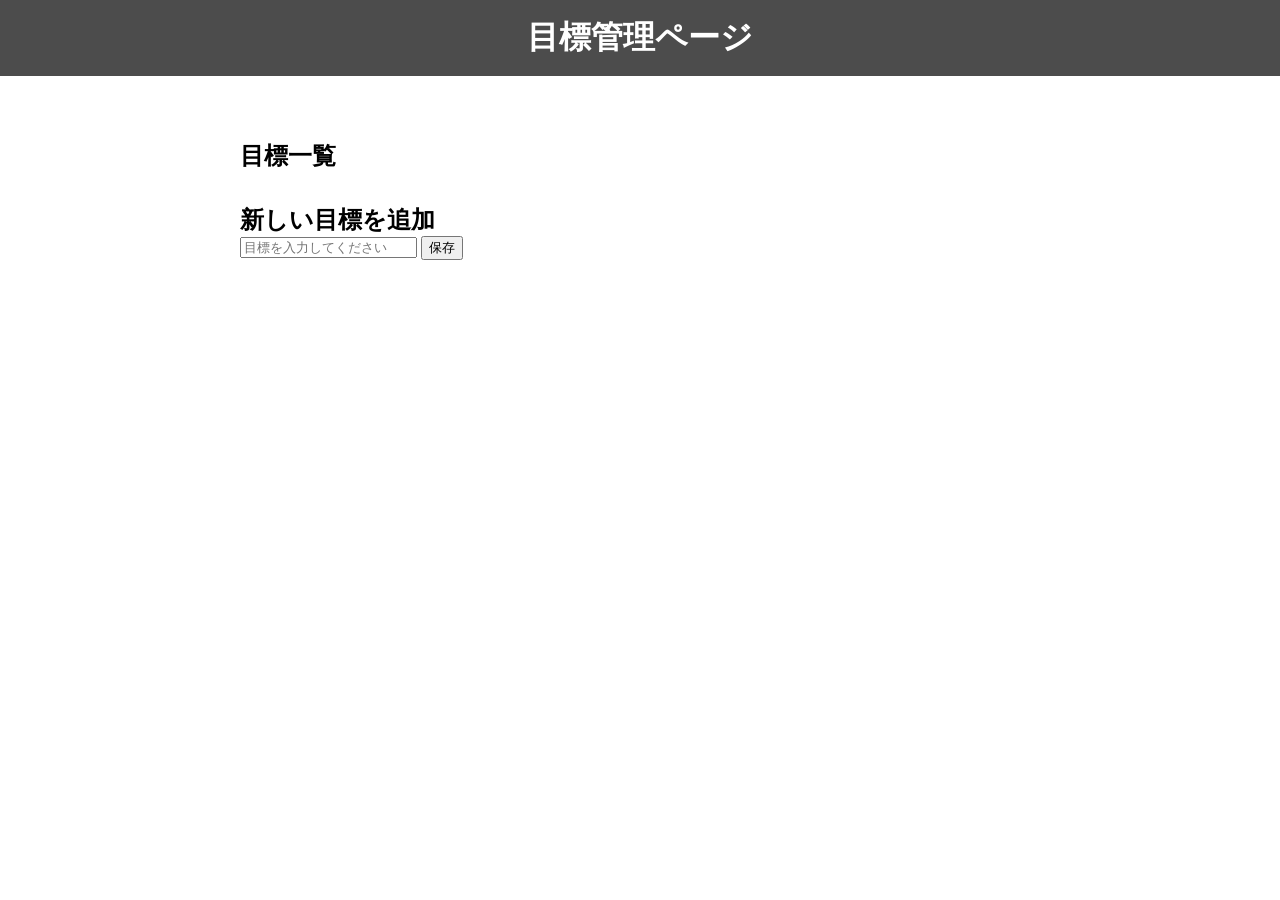
<file: management/index.html>
<!DOCTYPE html>
<html lang="ja">
<head>
    <meta charset="UTF-8">
    <meta name="viewport" content="width=device-width, initial-scale=1.0">
    <title>目標管理ページ</title>
    <link rel="stylesheet" href="styles/style.css">
</head>
<body>
    <header>
        <h1>目標管理ページ</h1>
    </header>
    <main>
        <section>
            <h2>目標一覧</h2>
            <ul id="goal-list">
                <!-- ここに目標のリストを表示します -->
            </ul>
        </section>
        <section>
            <h2>新しい目標を追加</h2>
            <form id="goal-form">
                <input type="text" id="goal-input" placeholder="目標を入力してください" required>
                <button type="submit">保存</button>
            </form>
        </section>
    </main>
    <script>
        document.getElementById('goal-form').addEventListener('submit', function(event) {
            event.preventDefault();
            const goalInput = document.getElementById('goal-input');
            const goalText = goalInput.value.trim();
            if (goalText !== '') {
                addGoal(goalText);
                goalInput.value = '';
            }
        });

        function addGoal(text) {
            const goalList = document.getElementById('goal-list');
            const listItem = document.createElement('li');
            const goalText = document.createElement('span');
            goalText.textContent = text;
            listItem.appendChild(goalText);

            const editButton = document.createElement('button');
            editButton.textContent = '編集';
            editButton.addEventListener('click', function() {
                const newText = prompt('目標を編集してください', goalText.textContent);
                if (newText !== null && newText.trim() !== '') {
                    goalText.textContent = newText.trim();
                }
            });
            listItem.appendChild(editButton);

            const deleteButton = document.createElement('button');
            deleteButton.textContent = '削除';
            deleteButton.addEventListener('click', function() {
                if (confirm('本当に削除しますか？')) {
                    goalList.removeChild(listItem);
                }
            });
            listItem.appendChild(deleteButton);

            goalList.appendChild(listItem);
        }
    </script>
</body>
</html>
</file>
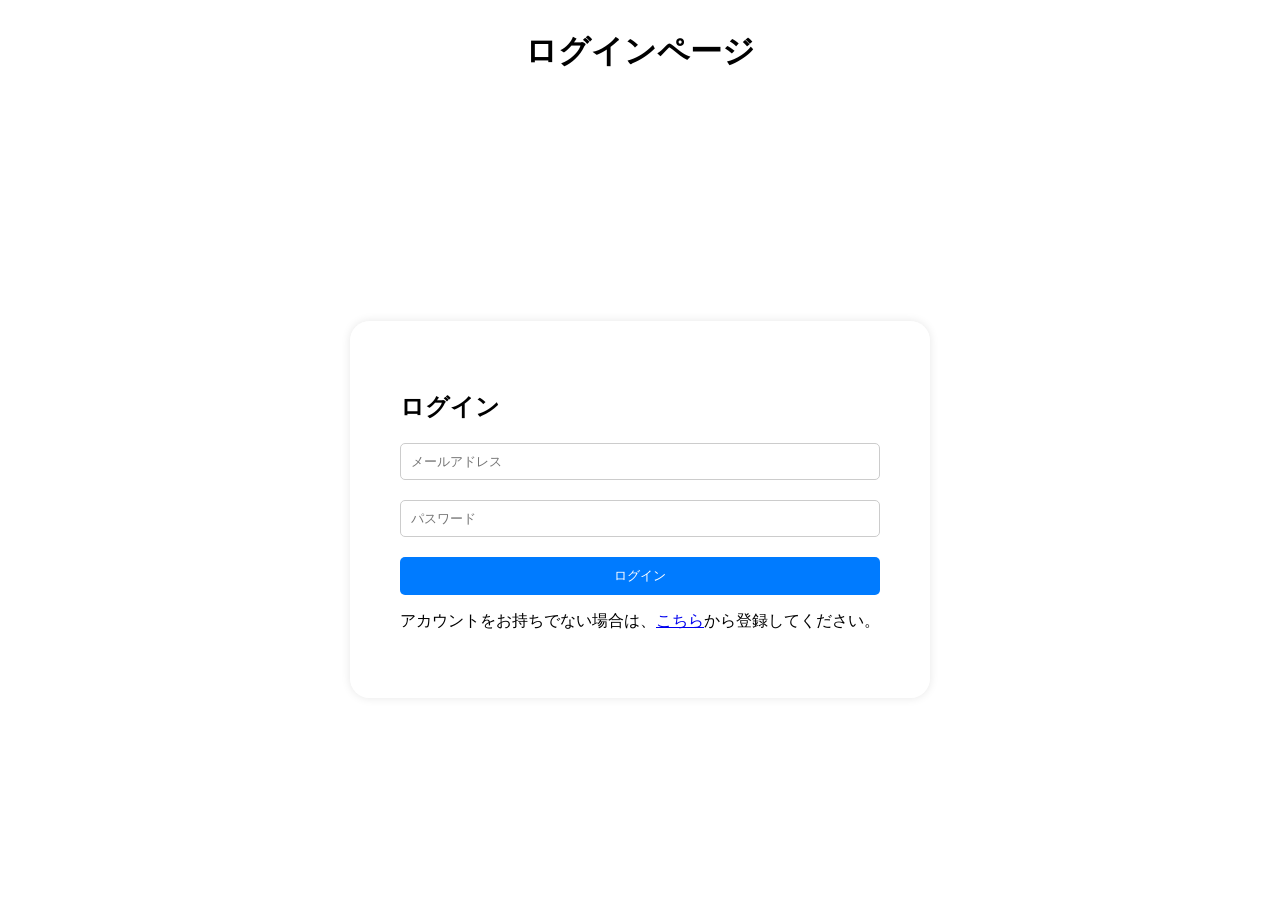
<file: front/login/index.html>
<!DOCTYPE html>
<html lang="ja">
<head>
    <meta charset="UTF-8">
    <meta name="viewport" content="width=device-width, initial-scale=1.0">
    <title>ログインページ</title>
    <script src="https://code.jquery.com/jquery-3.6.0.min.js"></script>
    <link rel="stylesheet" href="styles/style.css">
</head>

<body>
    <header>
        <h1>ログインページ</h1>
    </header>
    <main>
        <section>
            <h2>ログイン</h2>
            <form id="login-form">
                <input type="email" id="email" placeholder="メールアドレス" required>
                <input type="password" id="password" placeholder="パスワード" required>
                <button type="submit">ログイン</button>
            </form>
            <p>アカウントをお持ちでない場合は、<a href="/register">こちら</a>から登録してください。</p>
        </section>
    </main>
    <script>
        $(document).ready(function() {
            $('#login-form').on('submit', function(event) {
                event.preventDefault(); // Prevent the form from submitting the traditional way
                var email = $('#email').val();
                var password = $('#password').val();

                $.ajax({
                    url: 'http://localhost:8000/login',
                    type: 'POST',
                    contentType: 'application/json',
                    data: JSON.stringify({ email: email, password: password }),
                    xhrFields: {
                        withCredentials: true
                    },
                    success: function(response) {
                        console.log('Login successful:', response);
                        alert('ログインに成功しました');
                        window.location.href = '/management';
                    },
                    error: function(xhr, status, error) {
                        console.error('Login failed:', error);
                        alert('ログインに失敗しました');
                    }
                });
            });
        });
    </script>
</body>
</html>
</file>
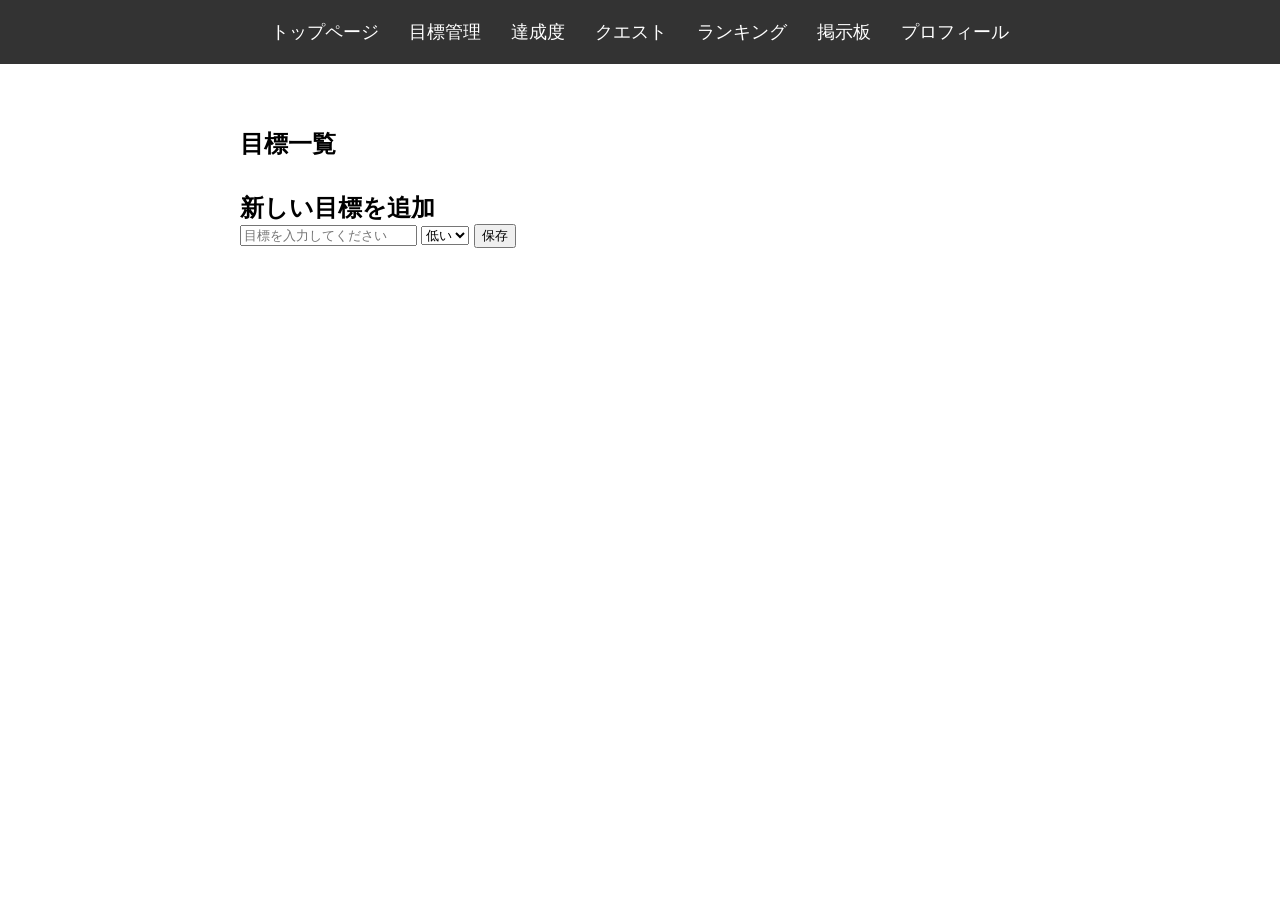
<file: front/management/index.html>
<!DOCTYPE html>
<html lang="ja">
<head>
    <meta charset="UTF-8">
    <meta name="viewport" content="width=device-width, initial-scale=1.0">
    <title>目標管理ページ</title>
    <link rel="stylesheet" href="styles/style.css">
    <script src="https://code.jquery.com/jquery-3.6.0.min.js"></script>
    <style>
        .done {
            text-decoration: line-through;
        }
    </style>
</head>
<body>
    <header style="background-color: #333; color: #fff; padding: 20px 0; text-align: center;">
        <nav style="margin: 0;">
            <ul style="list-style: none; padding: 0; margin: 0; display: flex; justify-content: center;">
                <li style="margin: 0 15px;"><a href="../index.html" style="color: #fff; text-decoration: none; font-size: 18px;">トップページ</a></li>
                <li style="margin: 0 15px;"><a href="../management/index.html" style="color: #fff; text-decoration: none; font-size: 18px;">目標管理</a></li>
                <li style="margin: 0 15px;"><a href="../archive/achievement.html" style="color: #fff; text-decoration: none; font-size: 18px;">達成度</a></li>
                <li style="margin: 0 15px;"><a href="../quest/index.html" style="color: #fff; text-decoration: none; font-size: 18px;">クエスト</a></li>
                <li style="margin: 0 15px;"><a href="../ranking/index.html" style="color: #fff; text-decoration: none; font-size: 18px;">ランキング</a></li>
                <li style="margin: 0 15px;"><a href="../board/index.html" style="color: #fff; text-decoration: none; font-size: 18px;">掲示板</a></li>
                <li style="margin: 0 15px;"><a href="../user/userprofile.html" style="color: #fff; text-decoration: none; font-size: 18px;">プロフィール</a></li>
            </ul>
        </nav>
    </header>
    <main>
        <section>
            <h2>目標一覧</h2>
            <ul id="goal-list">
                <!-- ここに目標のリストを表示します -->
            </ul>
        </section>
        <section>
            <h2>新しい目標を追加</h2>
            <form id="goal-form">
                <input type="text" id="goal-input" placeholder="目標を入力してください" required>
                <select id="priority-select">
                    <option value="low">低い</option>
                    <option value="medium">普通</option>
                    <option value="high">高い</option>
                </select>
                <button type="submit">保存</button>
            </form>
        </section>
    </main>
    <script>
        function getCookie(name) {
            var value = "; " + document.cookie;
            var parts = value.split("; " + name + "=");
            if (parts.length === 2) return parts.pop().split(";").shift();
        }

        document.addEventListener('DOMContentLoaded', function() {
            var userId = getCookie('user_id'); // Retrieve the user_id from the cookie

            $.ajax({
                url: 'http://localhost:8000/tasks/' + userId,
                type: 'GET',
                success: function(response) {
                    const goalList = document.getElementById('goal-list');
                    response.forEach(task => {
                        const listItem = document.createElement('li');

                        const checkbox = document.createElement('input');
                        checkbox.type = 'checkbox';
                        checkbox.checked = task.is_done;
                        checkbox.addEventListener('change', function() {
                            $.ajax({
                                url: `http://localhost:8000/tasks/${task.id}/done`,
                                type: 'PUT',
                                success: function() {
                                    task.is_done = !task.is_done;
                                    goalText.classList.toggle('done', task.is_done);
                                },
                                error: function(xhr, status, error) {
                                    console.error('Failed to update task status:', error);
                                }
                            });
                        });
                        listItem.appendChild(checkbox);

                        const goalText = document.createElement('span');
                        goalText.textContent = task.name;
                        if (task.is_done) {
                            goalText.classList.add('done');
                        }
                        listItem.appendChild(goalText);

                        const priorityText = document.createElement('span');
                        priorityText.textContent = ` (優先度: ${task.priority})`;
                        listItem.appendChild(priorityText);

                        const goalInput = document.createElement('input');
                        goalInput.type = 'text';
                        goalInput.value = task.name;
                        goalInput.style.display = 'none';
                        listItem.appendChild(goalInput);

                        const prioritySelect = document.createElement('select');
                        ['low', 'medium', 'high'].forEach(priority => {
                            const option = document.createElement('option');
                            option.value = priority;
                            option.textContent = priority === 'low' ? '低い' : priority === 'medium' ? '普通' : '高い';
                            if (task.priority === priority) {
                                option.selected = true;
                            }
                            prioritySelect.appendChild(option);
                        });
                        prioritySelect.style.display = 'none';
                        listItem.appendChild(prioritySelect);

                        const editButton = document.createElement('button');
                        editButton.textContent = '編集';
                        editButton.addEventListener('click', function() {
                            if (editButton.textContent === '編集') {
                                goalText.style.display = 'none';
                                priorityText.style.display = 'none';
                                goalInput.style.display = 'inline';
                                prioritySelect.style.display = 'inline';
                                editButton.textContent = '保存';
                            } else {
                                const newText = goalInput.value.trim();
                                const newPriority = prioritySelect.value;
                                if (newText !== '') {
                                    $.ajax({
                                        url: `http://localhost:8000/tasks/${task.id}`,
                                        type: 'PUT',
                                        contentType: 'application/json',
                                        data: JSON.stringify({ name: newText, priority: newPriority }),
                                        success: function() {
                                            goalText.textContent = newText;
                                            priorityText.textContent = ` (優先度: ${newPriority})`;
                                            goalText.style.display = 'inline';
                                            priorityText.style.display = 'inline';
                                            goalInput.style.display = 'none';
                                            prioritySelect.style.display = 'none';
                                            editButton.textContent = '編集';
                                        },
                                        error: function(xhr, status, error) {
                                            console.error('Failed to update task:', error);
                                        }
                                    });
                                }
                            }
                        });
                        listItem.appendChild(editButton);

                        const deleteButton = document.createElement('button');
                        deleteButton.textContent = '削除';
                        deleteButton.addEventListener('click', function() {
                            if (confirm('本当に削除しますか？')) {
                                $.ajax({
                                    url: `http://localhost:8000/tasks/${task.id}`,
                                    type: 'DELETE',
                                    success: function() {
                                        goalList.removeChild(listItem);
                                    },
                                    error: function(xhr, status, error) {
                                        console.error('Failed to delete task:', error);
                                    }
                                });
                            }
                        });
                        listItem.appendChild(deleteButton);

                        goalList.appendChild(listItem);
                    });
                },
                error: function(xhr, status, error) {
                    console.error('Failed to fetch tasks:', error);
                }
            });

        });

        document.getElementById('goal-form').addEventListener('submit', function(event) {
            event.preventDefault();
            const goalInput = document.getElementById('goal-input');
            const prioritySelect = document.getElementById('priority-select');
            const goalText = goalInput.value.trim();
            const priority = prioritySelect.value;
            const userId = getCookie('user_id');
            if (goalText !== '') {
                $.ajax({
                    url: 'http://localhost:8000/tasks',
                    type: 'POST',
                    contentType: 'application/json',
                    data: JSON.stringify({
                        name: goalText,
                        priority: priority,
                        is_done: false,
                        user_id: userId
                    }),
                    success: function(response) {
                        addGoal(response.name, response.priority, response.id, response.is_done);
                        goalInput.value = '';
                    },
                    error: function(xhr, status, error) {
                        console.error('Failed to create task:', error);
                    }
                });
            }
        });

        function addGoal(text, priority, id, is_done) {
            const goalList = document.getElementById('goal-list');
            const listItem = document.createElement('li');

            const checkbox = document.createElement('input');
            checkbox.type = 'checkbox';
            checkbox.checked = is_done;
            checkbox.addEventListener('change', function() {
                $.ajax({
                    url: `http://localhost:8000/tasks/${id}/done`,
                    type: 'PUT',
                    success: function() {
                        is_done = !is_done;
                        goalText.classList.toggle('done', is_done);
                    },
                    error: function(xhr, status, error) {
                        console.error('Failed to update task status:', error);
                    }
                });
            });
            listItem.appendChild(checkbox);

            const goalText = document.createElement('span');
            goalText.textContent = text;
            if (is_done) {
                goalText.classList.add('done');
            }
            listItem.appendChild(goalText);

            const priorityText = document.createElement('span');
            priorityText.textContent = ` (優先度: ${priority})`;
            listItem.appendChild(priorityText);

            const goalInput = document.createElement('input');
            goalInput.type = 'text';
            goalInput.value = text;
            goalInput.style.display = 'none';
            listItem.appendChild(goalInput);

            const prioritySelect = document.createElement('select');
            ['low', 'medium', 'high'].forEach(p => {
                const option = document.createElement('option');
                option.value = p;
                option.textContent = p === 'low' ? '低い' : p === 'medium' ? '普通' : '高い';
                if (priority === p) {
                    option.selected = true;
                }
                prioritySelect.appendChild(option);
            });
            prioritySelect.style.display = 'none';
            listItem.appendChild(prioritySelect);

            const editButton = document.createElement('button');
            editButton.textContent = '編集';
            editButton.addEventListener('click', function() {
                if (editButton.textContent === '編集') {
                    goalText.style.display = 'none';
                    priorityText.style.display = 'none';
                    goalInput.style.display = 'inline';
                    prioritySelect.style.display = 'inline';
                    editButton.textContent = '保存';
                } else {
                    const newText = goalInput.value.trim();
                    const newPriority = prioritySelect.value;
                    if (newText !== '') {
                        $.ajax({
                            url: `http://localhost:8000/tasks/${id}`,
                            type: 'PUT',
                            contentType: 'application/json',
                            data: JSON.stringify({ name: newText, priority: newPriority }),
                            success: function() {
                                goalText.textContent = newText;
                                priorityText.textContent = ` (優先度: ${newPriority})`;
                                goalText.style.display = 'inline';
                                priorityText.style.display = 'inline';
                                goalInput.style.display = 'none';
                                prioritySelect.style.display = 'none';
                                editButton.textContent = '編集';
                            },
                            error: function(xhr, status, error) {
                                console.error('Failed to update task:', error);
                            }
                        });
                    }
                }
            });
            listItem.appendChild(editButton);

            const deleteButton = document.createElement('button');
            deleteButton.textContent = '削除';
            deleteButton.addEventListener('click', function() {
                if (confirm('本当に削除しますか？')) {
                    $.ajax({
                        url: `http://localhost:8000/tasks/${id}`,
                        type: 'DELETE',
                        success: function() {
                            goalList.removeChild(listItem);
                        },
                        error: function(xhr, status, error) {
                            console.error('Failed to delete task:', error);
                        }
                    });
                }
            });
            listItem.appendChild(deleteButton);

            goalList.appendChild(listItem);
        }
    </script>
</body>
</html>
</file>
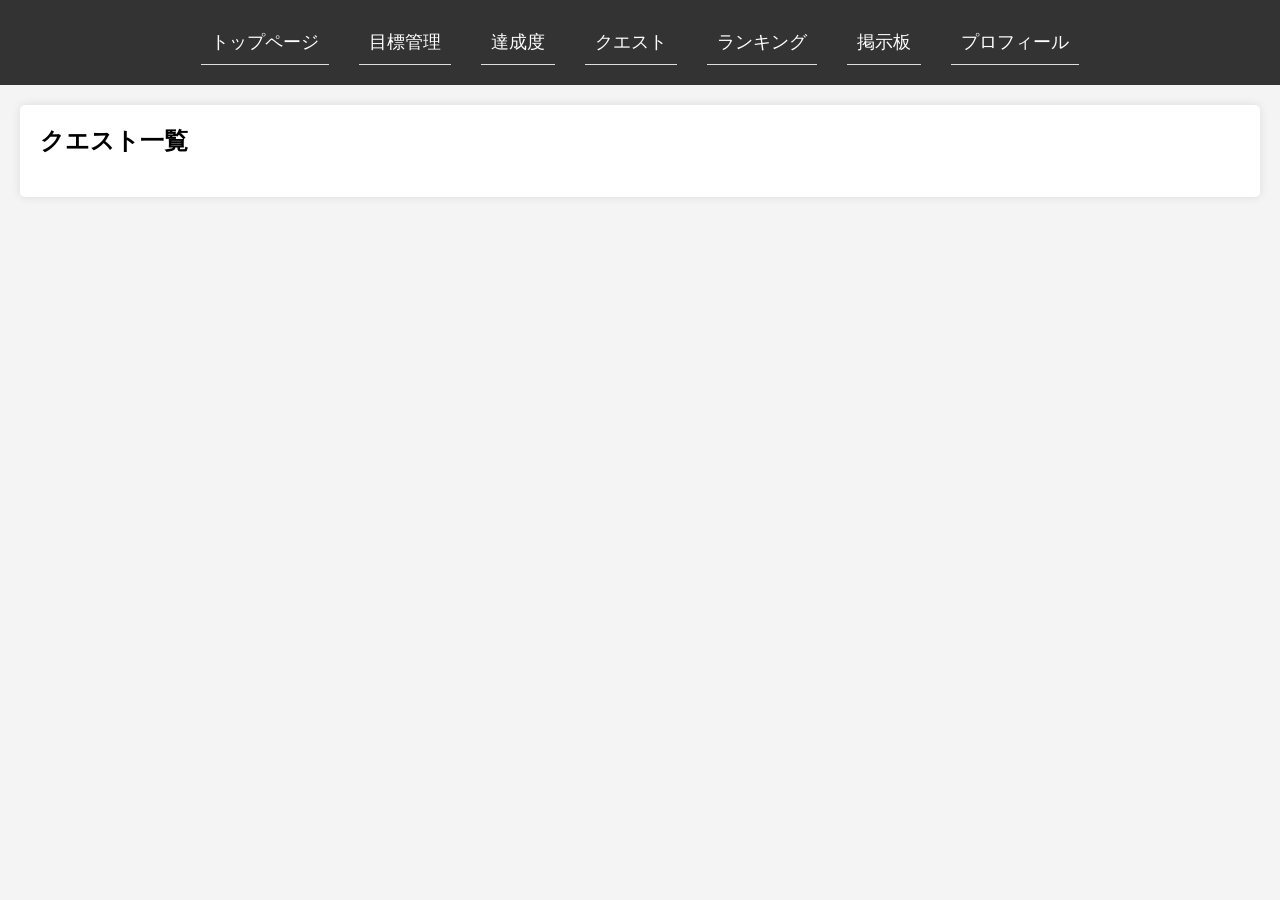
<file: front/quest/index.html>
<!DOCTYPE html>
<html lang="ja">
<head>
    <meta charset="UTF-8">
    <title>クエスト</title>
    <link rel="stylesheet" href="styles/style.css">
    <script src="https://code.jquery.com/jquery-3.6.0.min.js"></script>
</head>
<body>
<header style="background-color: #333; color: #fff; padding: 20px 0; text-align: center;">
        <nav style="margin: 0;">
            <ul style="list-style: none; padding: 0; margin: 0; display: flex; justify-content: center;">
                <li style="margin: 0 15px;"><a href="../index.html" style="color: #fff; text-decoration: none; font-size: 18px;">トップページ</a></li>
                <li style="margin: 0 15px;"><a href="../management/index.html" style="color: #fff; text-decoration: none; font-size: 18px;">目標管理</a></li>
                <li style="margin: 0 15px;"><a href="../archive/achievement.html" style="color: #fff; text-decoration: none; font-size: 18px;">達成度</a></li>
                <li style="margin: 0 15px;"><a href="../quest/index.html" style="color: #fff; text-decoration: none; font-size: 18px;">クエスト</a></li>
                <li style="margin: 0 15px;"><a href="../ranking/index.html" style="color: #fff; text-decoration: none; font-size: 18px;">ランキング</a></li>
                <li style="margin: 0 15px;"><a href="../board/index.html" style="color: #fff; text-decoration: none; font-size: 18px;">掲示板</a></li>
                <li style="margin: 0 15px;"><a href="../user/userprofile.html" style="color: #fff; text-decoration: none; font-size: 18px;">プロフィール</a></li>
            </ul>
        </nav>
    </header>
    <main>
        <section id="quest-list">
            <h2>クエスト一覧</h2>
            <ul id="quests">
                <!-- Quests will be loaded here -->
            </ul>
        </section>
    </main>
    <script>
        $(document).ready(function() {
            // Function to get cookie value by name
            function getCookie(name) {
                let value = "; " + document.cookie;
                let parts = value.split("; " + name + "=");
                if (parts.length === 2) return parts.pop().split(";").shift();
            }

            // Get user_id from cookie
            const userId = getCookie('user_id');

            if (userId) {
                // Check quests
                $.ajax({
                    url: `http://localhost:8000/checkquests/${userId}`,
                    method: 'GET',
                    headers: {
                        'accept': 'application/json'
                    },
                    success: function(data) {
                        console.log('Quest check:', data);
                        // Retrieve quest list
                        $.ajax({
                            url: `http://localhost:8000/quests/${userId}`,
                            method: 'GET',
                            headers: {
                                'accept': 'application/json'
                            },
                            success: function(quests) {
                                $('#quests').empty();
                                quests.forEach(function(quest) {
                                    $('#quests').append('<li>' + quest.title + ': ' + quest.content + '</li>');
                                });
                            },
                            error: function(error) {
                                console.error('Error retrieving quests:', error);
                            }
                        });
                    },
                    error: function(error) {
                        console.error('Error checking quests:', error);
                    }
                });
            } else {
                console.error('User ID not found in cookies');
            }
        });
    </script>
</body>
</html>
</file>
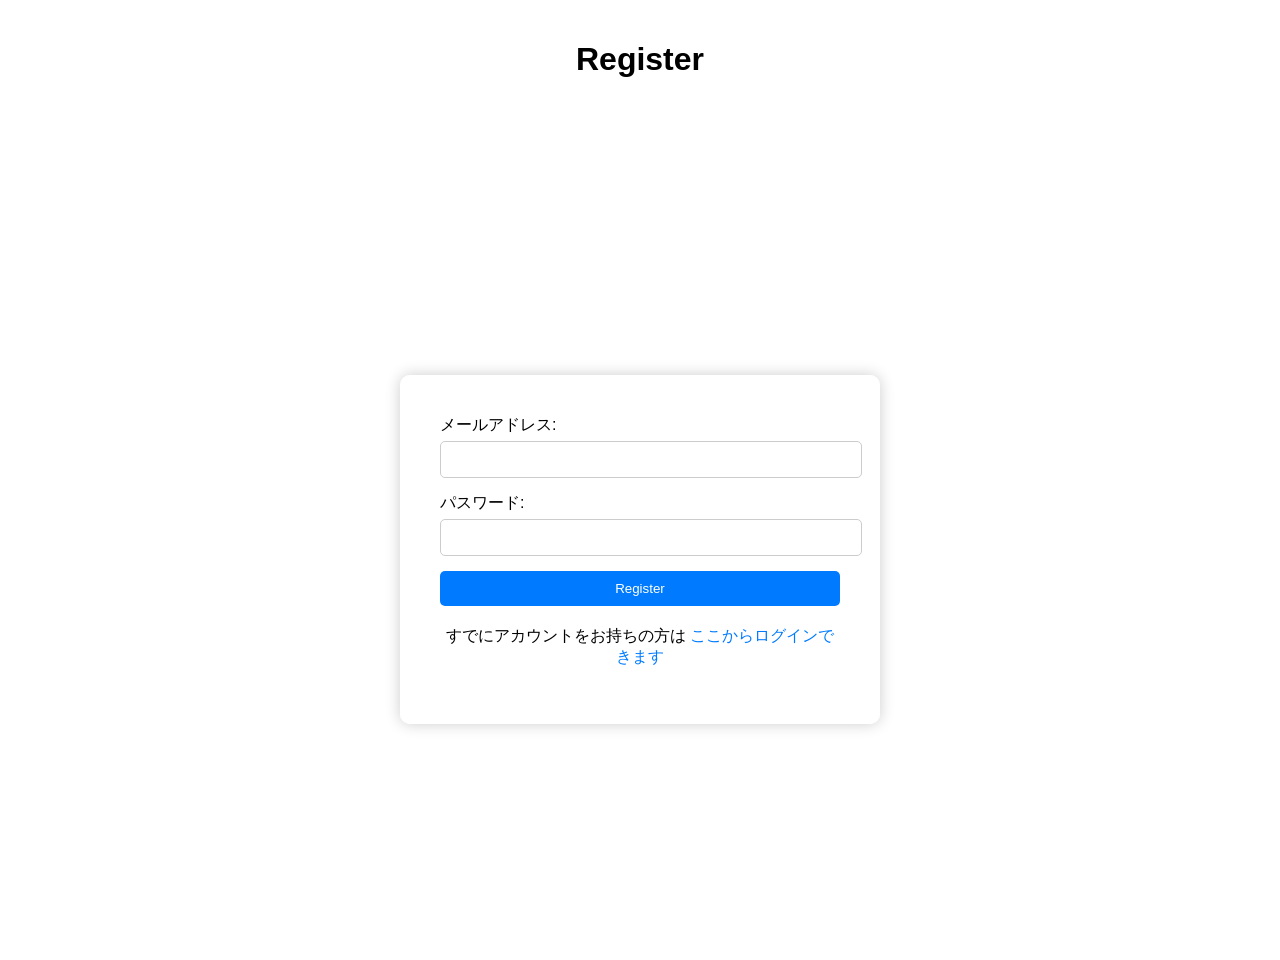
<file: front/register/index.html>
<!DOCTYPE html>
<html lang="en">
<head>
    <meta charset="UTF-8">
    <meta name="viewport" content="width=device-width, initial-scale=1.0">
    <title>Register</title>
    <link rel="stylesheet" href="style.css">
    <script src="https://code.jquery.com/jquery-3.6.0.min.js"></script>
</head>
<body>
<header>
    <h1>Register</h1>
</header>
<main>
    <section>
        <form id="register-form">
            <div class="form-group">
                <label for="email">メールアドレス:</label>
                <input type="email" id="email" name="email" required>
            </div>
            <div class="form-group">
                <label for="password">パスワード:</label>
                <input type="password" id="password" name="password" required>
            </div>
            <button type="submit">Register</button>
        </form>
        <p>すでにアカウントをお持ちの方は <a href="/login">ここからログインできます</a></p>
    </section>
</main>
<script>
    $(document).ready(function() {
        $('#register-form').on('submit', function(event) {
            event.preventDefault(); // Prevent the form from submitting the traditional way
            var email = $('#email').val();
            var password = $('#password').val();

            $.ajax({
                url: 'http://localhost:8000/users',
                type: 'POST',
                contentType: 'application/json',
                data: JSON.stringify({ email: email, password: password }),
                xhrFields: {
                    withCredentials: true
                },
                success: function(response) {
                    alert('アカウント作成に成功しました');
                    window.location.href = '/user';
                },
                error: function(xhr, status, error) {
                    alert('アカウント作成に失敗しました');
                }
            });
        });
    });
</script>
</body>
</html>
</file>
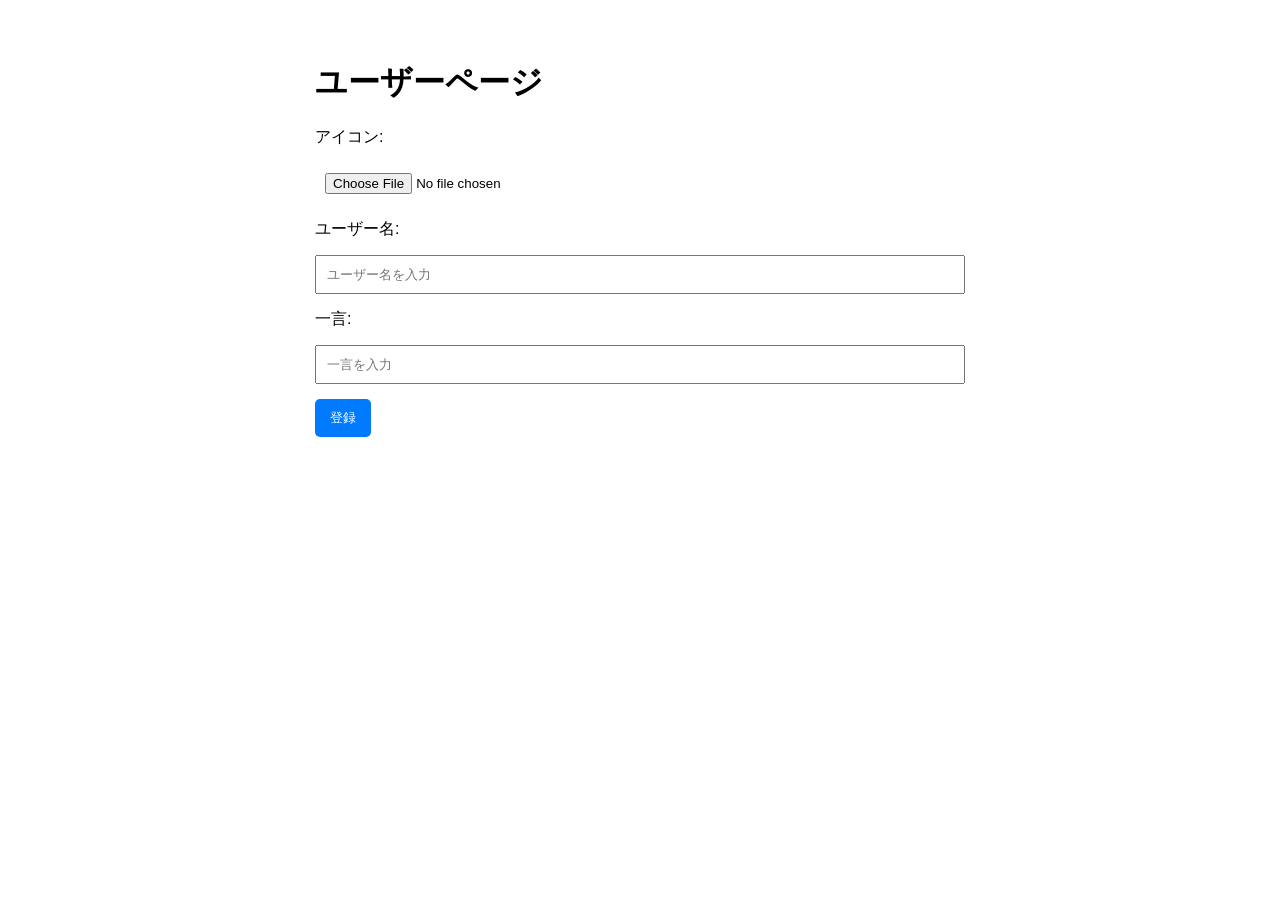
<file: front/user/index.html>
<!DOCTYPE html>
<html lang="ja">
<head>
    <meta charset="UTF-8">
    <meta name="viewport" content="width=device-width, initial-scale=1.0">
    <title>ユーザーページ</title>
    <link rel="stylesheet" href="styles/style.css">
    <script src="https://code.jquery.com/jquery-3.6.0.min.js"></script>
</head>
<body>
    <div class="container">
        <h1>ユーザーページ</h1>
        <form id="profile-form">
        <div class="form-group">
            <label for="icon">アイコン:</label>
            <input type="file" id="icon" accept="image/*">
        </div>
        <div class="form-group">
            <label for="name">ユーザー名:</label>
            <input type="text" id="name" placeholder="ユーザー名を入力">
        </div>
        <div class="form-group">
            <label for="profile">一言:</label>
            <input type="text" id="profile" placeholder="一言を入力">
        </div>
        <div class="form-group">
            <button type="submit">登録</button>
        </div>
        </form>
    </div>

    <script>
        $(document).ready(function() {
            $('#profile-form').on('submit', function(event) {
                event.preventDefault(); // Prevent the form from submitting the traditional way

                var icon = $('#icon').val();
                var name = $('#name').val();
                var profile = $('#profile').val();
                var userId = getCookie('user_id'); // Retrieve the user_id from the cookie

                $.ajax({
                    url: 'http://localhost:8000/profile',
                    type: 'PUT',
                    contentType: 'application/json',
                    data: JSON.stringify({ id: userId, icon: icon, name: name, profile: profile }),
                    success: function(response) {
                        window.location.href = '/user/userprofile.html';
                    },
                    error: function(xhr, status, error) {
                        alert('登録に失敗しました');
                    }
                });
            });

            function getCookie(name) {
                var value = "; " + document.cookie;
                var parts = value.split("; " + name + "=");
                if (parts.length === 2) return parts.pop().split(";").shift();
            }
        });
    </script>
</body>
</html>
</file>
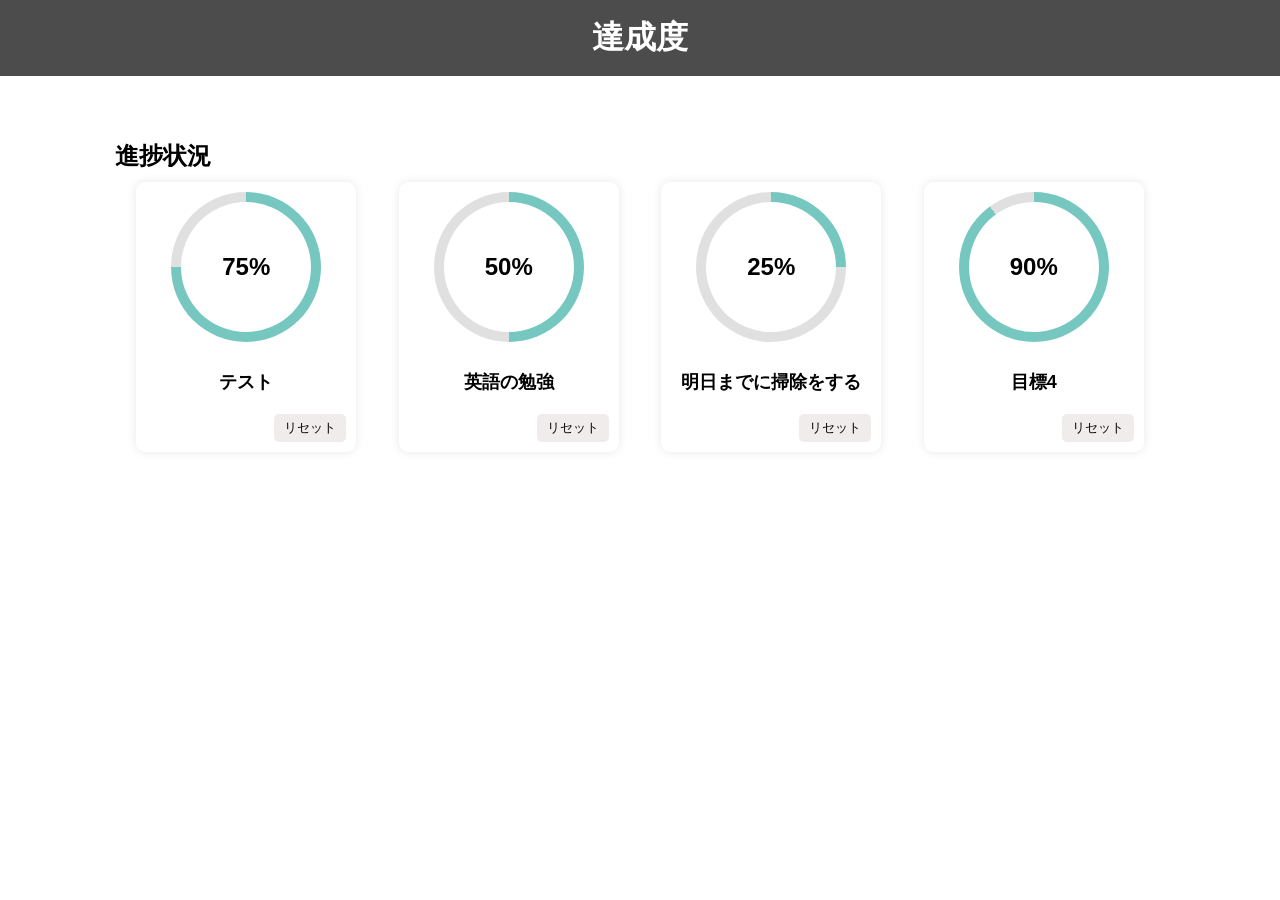
<file: Achievement level/achievement.html>
<!DOCTYPE html>
<html lang="ja">
<head>
    <meta charset="UTF-8">
    <meta name="viewport" content="width=device-width, initial-scale=1.0">
    <title>達成度</title>
    <link rel="stylesheet" href="styles/style.css">
</head>
<body>
    <header>
        <h1>達成度</h1>
    </header>
    <main>
        <section>
            <h2>進捗状況</h2>
            <div class="progress-container">
                <div class="progress-box">
                    <div class="circular-progress" data-progress="75">
                        <div class="inner-circle"></div>
                        <div class="number">75%</div>
                    </div>
                    <p class="goal-name">テスト</p>
                    <button class="reset-button">リセット</button>
                </div>
                <div class="progress-box">
                    <div class="circular-progress" data-progress="50">
                        <div class="inner-circle"></div>
                        <div class="number">50%</div>
                    </div>
                    <p class="goal-name">英語の勉強</p>
                    <button class="reset-button">リセット</button>
                </div>
                <div class="progress-box">
                    <div class="circular-progress" data-progress="25">
                        <div class="inner-circle"></div>
                        <div class="number">25%</div>
                    </div>
                    <p class="goal-name">明日までに掃除をする</p>
                    <button class="reset-button">リセット</button>
                </div>
                <div class="progress-box">
                    <div class="circular-progress" data-progress="90">
                        <div class="inner-circle"></div>
                        <div class="number">90%</div>
                    </div>
                    <p class="goal-name">目標4</p>
                    <button class="reset-button">リセット</button>
                </div>
            </div>
        </section>
    </main>
    <script>
        document.addEventListener('DOMContentLoaded', function() {
            const progressBars = document.querySelectorAll('.circular-progress');

            progressBars.forEach(bar => {
                const progress = bar.getAttribute('data-progress');
                bar.style.background = `conic-gradient(#76c7c0 ${progress}%, #e0e0e0 ${progress}%)`;
            });

            const resetButtons = document.querySelectorAll('.reset-button');
            resetButtons.forEach(button => {
                button.addEventListener('click', function() {
                    if (confirm('達成度をリセットしますか？')) {
                        const progressBox = button.closest('.progress-box');
                        const progressBar = progressBox.querySelector('.circular-progress');
                        progressBar.setAttribute('data-progress', '0');
                        progressBar.style.background = 'conic-gradient(#76c7c0 0%, #e0e0e0 0%)';
                        const number = progressBox.querySelector('.number');
                        number.textContent = '0%';
                    }
                });
            });
        });
    </script>
</body>
</html>
</file>
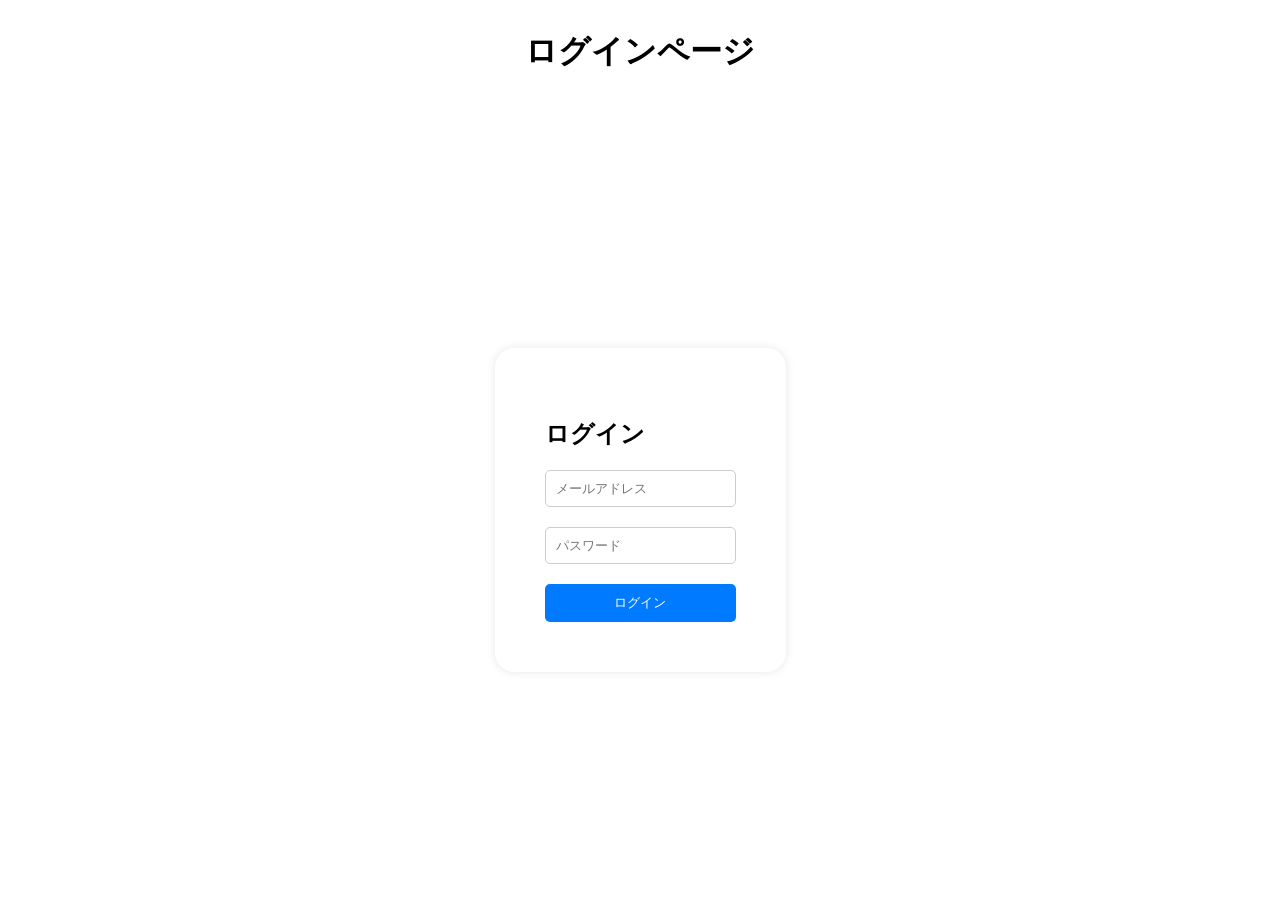
<file: login/login.html>
<!DOCTYPE html>
<html lang="ja">
<head>
    <meta charset="UTF-8">
    <meta name="viewport" content="width=device-width, initial-scale=1.0">
    <title>ログインページ</title>
    <link rel="stylesheet" href="styles/style.css">
</head>

<body>
    <header>
        <h1>ログインページ</h1>
    </header>
    <main>
        <section>
            <h2>ログイン</h2>
            <form id="login-form">
                <input type="email" id="email" placeholder="メールアドレス" required>
                <input type="password" id="password" placeholder="パスワード" required>
                <button type="submit">ログイン</button>
            </form>
        </section>
    </main>
    <script>
        document.getElementById('login-form').addEventListener('submit', function(event) {
            event.preventDefault();
            const email = document.getElementById('email').value;
            const password = document.getElementById('password').value;

            if (email === 'test@example.com' && password === 'password') {
                window.location.href = 'index.html'; // 目標管理ページにリダイレクト
            } else {
                alert('メールアドレスまたはパスワードが間違っています');
            }
        });
    </script>
</body>
</html>
</file>
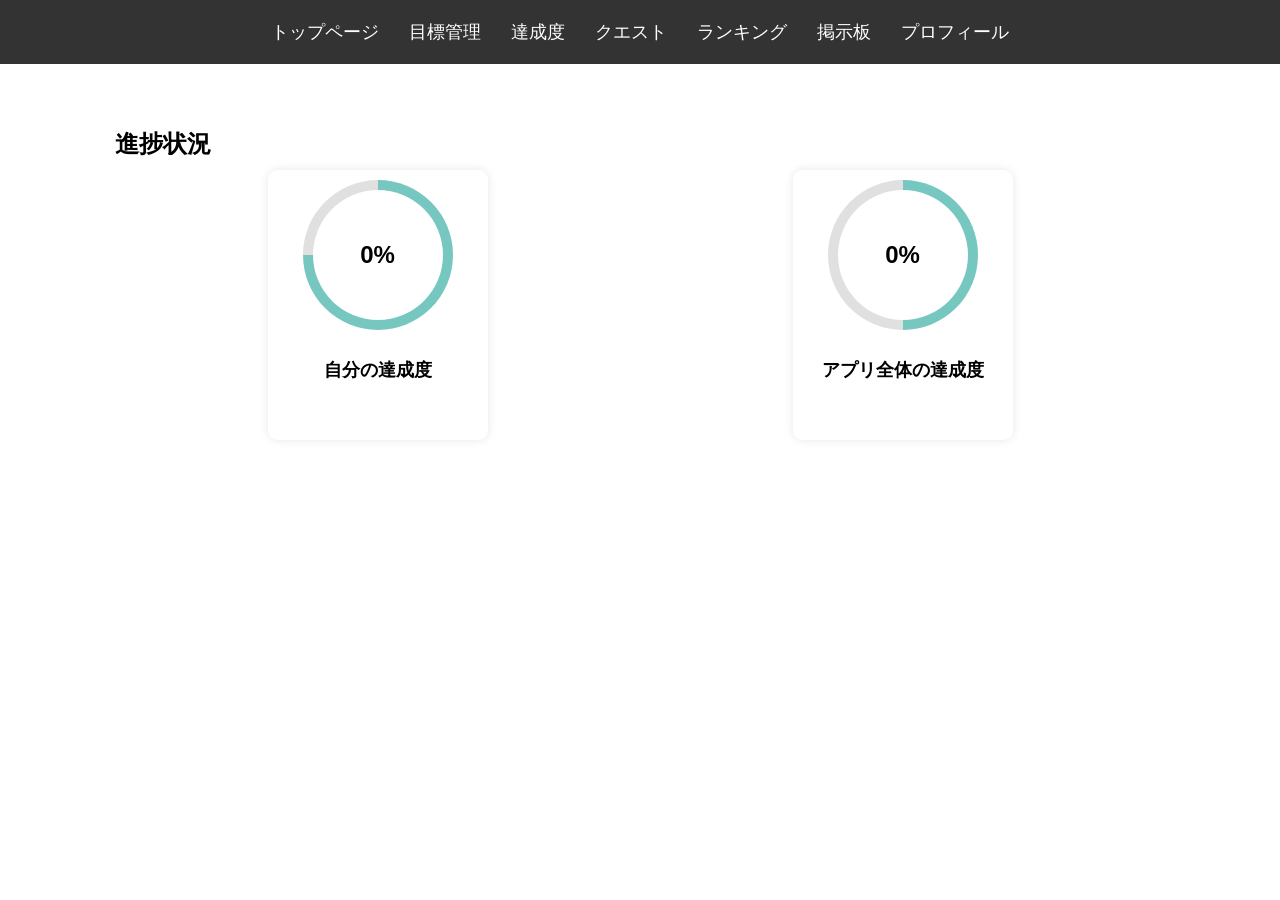
<file: front/archive/achievement.html>
<!DOCTYPE html>
<html lang="ja">
<head>
    <meta charset="UTF-8">
    <meta name="viewport" content="width=device-width, initial-scale=1.0">
    <title>達成度</title>
    <link rel="stylesheet" href="styles/style.css">
    <script src="https://code.jquery.com/jquery-3.6.0.min.js"></script>
</head>
<body>
    <header style="background-color: #333; color: #fff; padding: 20px 0; text-align: center;">
        <nav style="margin: 0;">
            <ul style="list-style: none; padding: 0; margin: 0; display: flex; justify-content: center;">
                <li style="margin: 0 15px;"><a href="../index.html" style="color: #fff; text-decoration: none; font-size: 18px;">トップページ</a></li>
                <li style="margin: 0 15px;"><a href="../management/index.html" style="color: #fff; text-decoration: none; font-size: 18px;">目標管理</a></li>
                <li style="margin: 0 15px;"><a href="../archive/achievement.html" style="color: #fff; text-decoration: none; font-size: 18px;">達成度</a></li>
                <li style="margin: 0 15px;"><a href="../quest/index.html" style="color: #fff; text-decoration: none; font-size: 18px;">クエスト</a></li>
                <li style="margin: 0 15px;"><a href="../ranking/index.html" style="color: #fff; text-decoration: none; font-size: 18px;">ランキング</a></li>
                <li style="margin: 0 15px;"><a href="../board/index.html" style="color: #fff; text-decoration: none; font-size: 18px;">掲示板</a></li>
                <li style="margin: 0 15px;"><a href="../user/userprofile.html" style="color: #fff; text-decoration: none; font-size: 18px;">プロフィール</a></li>
            </ul>
        </nav>
    </header>
    <main>
        <section>
            <h2>進捗状況</h2>
            <div class="progress-container">
                <div class="progress-box">
                    <div class="circular-progress" data-progress="75">
                        <div class="inner-circle"></div>
                        <div class="number">0%</div>
                    </div>
                    <p class="goal-name">自分の達成度</p>
                </div>
                <div class="progress-box">
                    <div class="circular-progress" data-progress="50">
                        <div class="inner-circle"></div>
                        <div class="number">0%</div>
                    </div>
                    <p class="goal-name">アプリ全体の達成度</p>
                </div>
            </div>
        </section>
    </main>
    <script>
        document.addEventListener('DOMContentLoaded', function() {
            const progressBars = document.querySelectorAll('.circular-progress');

            progressBars.forEach(bar => {
                const progress = bar.getAttribute('data-progress');
                bar.style.background = `conic-gradient(#76c7c0 ${progress}%, #e0e0e0 ${progress}%)`;
            });

            const resetButtons = document.querySelectorAll('.reset-button');
            resetButtons.forEach(button => {
                button.addEventListener('click', function() {
                    if (confirm('達成度をリセットしますか？')) {
                        const progressBox = button.closest('.progress-box');
                        const progressBar = progressBox.querySelector('.circular-progress');
                        progressBar.setAttribute('data-progress', '0');
                        progressBar.style.background = 'conic-gradient(#76c7c0 0%, #e0e0e0 0%)';
                        const number = progressBox.querySelector('.number');
                        number.textContent = '0%';
                    }
                });
            });

            // Function to get cookie value by name
            function getCookie(name) {
                let value = "; " + document.cookie;
                let parts = value.split("; " + name + "=");
                if (parts.length === 2) return parts.pop().split(";").shift();
            }

            // Get user_id from cookie
            const userId = getCookie('user_id');

            // Get overall completion percentage
            $.ajax({
                url: 'http://localhost:8000/rate',
                method: 'GET',
                success: function(data) {
                    const overallProgressBar = document.querySelector('.progress-box:nth-child(2) .circular-progress');
                    overallProgressBar.setAttribute('data-progress', data.completion_percentage);
                    overallProgressBar.style.background = `conic-gradient(#76c7c0 ${data.completion_percentage}%, #e0e0e0 ${data.completion_percentage}%)`;
                    const overallNumber = document.querySelector('.progress-box:nth-child(2) .number');
                    overallNumber.textContent = data.completion_percentage + '%';
                }
            });

            // Get user completion percentage
            $.ajax({
                url: `http://localhost:8000/rate/${userId}`,
                method: 'GET',
                success: function(data) {
                    const userProgressBar = document.querySelector('.progress-box:nth-child(1) .circular-progress');
                    userProgressBar.setAttribute('data-progress', data.completion_percentage);
                    userProgressBar.style.background = `conic-gradient(#76c7c0 ${data.completion_percentage}%, #e0e0e0 ${data.completion_percentage}%)`;
                    const userNumber = document.querySelector('.progress-box:nth-child(1) .number');
                    userNumber.textContent = data.completion_percentage + '%';
                }
            });
        });
    </script>
</body>
</html>
</file>
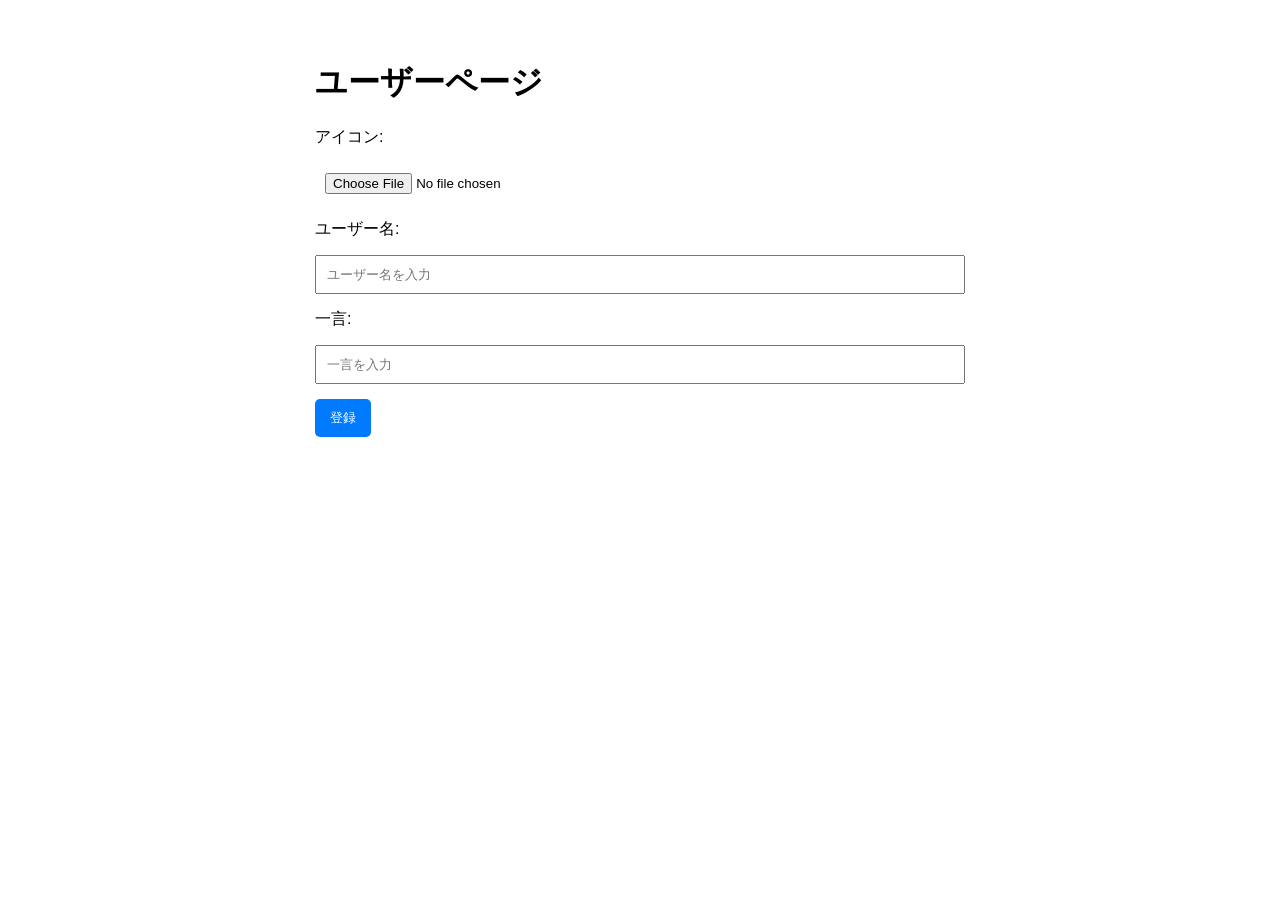
<file: front/user/userpage.html>
<!DOCTYPE html>
<html lang="ja">
<head>
    <meta charset="UTF-8">
    <meta name="viewport" content="width=device-width, initial-scale=1.0">
    <title>ユーザーページ</title>
    <link rel="stylesheet" href="styles/style.css">
</head>
<body>
    <div class="container">
        <h1>ユーザーページ</h1>
        <div class="form-group">
            <label for="icon">アイコン:</label>
            <input type="file" id="icon" accept="image/*">
        </div>
        <div class="form-group">
            <label for="username">ユーザー名:</label>
            <input type="text" id="username" placeholder="ユーザー名を入力">
        </div>
        <div class="form-group">
            <label for="message">一言:</label>
            <input type="text" id="message" placeholder="一言を入力">
        </div>
        <div class="form-group">
            <button onclick="registerUser()">登録</button>
        </div>
    </div>

    <script>
        function registerUser() {
            const iconInput = document.getElementById('icon');
            const username = document.getElementById('username').value;
            const message = document.getElementById('message').value;

            if (iconInput.files && iconInput.files[0]) {
                const reader = new FileReader();
                reader.onload = function(e) {
                    localStorage.setItem('userIcon', e.target.result);
                    localStorage.setItem('userName', username);
                    localStorage.setItem('userMessage', message);
                    window.location.href = 'userprofile.html';
                }
                reader.readAsDataURL(iconInput.files[0]);
            } else {
                localStorage.setItem('userIcon', '');
                localStorage.setItem('userName', username);
                localStorage.setItem('userMessage', message);
                window.location.href = 'userprofile.html';
            }
        }
    </script>
</body>
</html>
</file>
<file: management/styles/style.css>
body {
    background-image: url('https://www.pakutaso.com/shared/img/thumb/PAK76_aoihikarito220150218182340_TP_V.jpg');
    background-size: cover;
    background-position: center;
    background-repeat: no-repeat;
    margin: 0;
    font-family: Arial, sans-serif;
}

header {
    background-color: rgba(0, 0, 0, 0.7);
    color: white;
    text-align: center;
    padding: 1em 0;
}

main {
    padding: 2em;
    background-color: rgba(255, 255, 255, 0.8);
    margin: 2em auto;
    max-width: 800px;
    border-radius: 10px;
}

h1, h2 {
    margin: 0;
}

section {
    margin-bottom: 2em;
}
</file>
<file: front/login/styles/style.css>
body {
    background-image: url('https://www.pakutaso.com/shared/img/thumb/PAK76_aoihikarito220150218182340_TP_V.jpg');
    background-size: cover;
    background-position: center;
    background-repeat: no-repeat;
    margin: 0;
    font-family: Arial, sans-serif;
}

header {
    text-align: center;
    padding: 9px;
    background-color: rgba(255, 255, 255, 0.5);
}

main {
    display: flex;
    justify-content: center;
    align-items: center;
    height: 90vh;
}

section {
    background-color: rgba(255, 255, 255, 0.9);
    padding: 50px;
    border-radius: 20px;
    box-shadow: 0 0 10px rgba(0, 0, 0, 0.1);
}

form {
    display: flex;
    flex-direction: column;
}

input {
    margin-bottom: 20px;
    padding: 10px;
    border: 1px solid #ccc;
    border-radius: 5px;
}

button {
    padding: 10px;
    background-color: #007BFF;
    color: white;
    border: none;
    border-radius: 5px;
    cursor: pointer;
}

button:hover {
    background-color: #0056b3;
}
</file>
<file: front/management/styles/style.css>
body {
    background-image: url('https://www.pakutaso.com/shared/img/thumb/PAK76_aoihikarito220150218182340_TP_V.jpg');
    background-size: cover;
    background-position: center;
    background-repeat: no-repeat;
    margin: 0;
    font-family: Arial, sans-serif;
}

header {
    background-color: rgba(0, 0, 0, 0.7);
    color: white;
    text-align: center;
    padding: 1em 0;
}

main {
    padding: 2em;
    background-color: rgba(255, 255, 255, 0.8);
    margin: 2em auto;
    max-width: 800px;
    border-radius: 10px;
}

h1, h2 {
    margin: 0;
}

section {
    margin-bottom: 2em;
}
</file>
<file: front/quest/styles/style.css>
body {
    font-family: Arial, sans-serif;
    margin: 0;
    padding: 0;
    background-color: #f4f4f4;
}

header {
    background-color: #333;
    color: white;
    padding: 10px 0;
    text-align: center;
}

h1 {
    margin: 0;
}

main {
    padding: 20px;
}

#quest-list, #quest-details {
    background-color: white;
    padding: 20px;
    margin-bottom: 20px;
    border-radius: 5px;
    box-shadow: 0 0 10px rgba(0, 0, 0, 0.1);
}

h2 {
    margin-top: 0;
}

ul {
    list-style-type: none;
    padding: 0;
}

li {
    padding: 10px;
    border-bottom: 1px solid #ddd;
    cursor: pointer;
}


button {
    background-color: #333;
    color: white;
    border: none;
    padding: 10px 20px;
    cursor: pointer;
    border-radius: 5px;
}


footer {
    text-align: center;
    padding: 10px 0;
    background-color: #333;
    color: white;
    position: fixed;
    width: 100%;
    bottom: 0;
}
</file>
<file: front/register/style.css>
body {
    background-image: url('https://www.pakutaso.com/shared/img/thumb/PAK76_aoihikarito220150218182340_TP_V.jpg');
    background-size: cover;
    background-position: center;
    background-repeat: no-repeat;
    margin: 0;
    font-family: Arial, sans-serif;
}

header {
    text-align: center;
    padding: 20px;
    background-color: rgba(255, 255, 255, 0.7);
    margin-bottom: 20px;
}

main {
    display: flex;
    justify-content: center;
    align-items: center;
    height: calc(100vh - 80px);
}

section {
    background-color: rgba(255, 255, 255, 0.9);
    padding: 40px;
    border-radius: 10px;
    box-shadow: 0 0 15px rgba(0, 0, 0, 0.2);
    width: 100%;
    max-width: 400px;
}

.form-group {
    margin-bottom: 15px;
}

.form-group label {
    display: block;
    margin-bottom: 5px;
}

.form-group input {
    width: 100%;
    padding: 10px;
    border: 1px solid #ccc;
    border-radius: 5px;
}

button {
    width: 100%;
    padding: 10px;
    background-color: #007BFF;
    color: white;
    border: none;
    border-radius: 5px;
    cursor: pointer;
}

button:hover {
    background-color: #0056b3;
}

p {
    text-align: center;
    margin-top: 20px;
}

p a {
    color: #007bff;
    text-decoration: none;
}

p a:hover {
    text-decoration: underline;
}
</file>
<file: front/user/styles/style.css>
body {
    font-family: Arial, sans-serif;
    margin: 20px;
    background-image: url('https://user0514.cdnw.net/shared/img/thumb/PAK76_aoihikarito220150218182340_TP_V.jpg');
    background-size: cover;
    background-position: center;
}

.container {
    max-width: 650px;
    margin: 0 auto;
    background-color: rgba(255, 255, 255, 0.8); 
    padding: 20px;
    border-radius: 10px;
    height: 60vh;
    overflow-y: auto;
}

.form-group {
    margin-bottom: 15px;
}

.form-group label {
    display: block;
    margin-bottom: 15px;
}

.form-group input {
    width: 100%;
    padding: 10px;
    box-sizing: border-box;
}

.form-group button {
    padding: 10px 15px;
    background-color: #007BFF;
    color: white;
    border: none;
    cursor: pointer;
    border-radius: 5px;
    align-self: center;
}

.user-info {
    margin-top: 20px;
    border: 1px solid #ddd;
    padding: 15px;
    position: relative;
    background-color: rgba(255, 255, 255, 0.8); 
    border-radius: 10px;
    display: flex;
    flex-direction: column;
    align-items: center;
}

.user-info img {
    max-width: 200px;
    border-radius: 50%;
}

.user-info h2 {
    margin: 20px 0;
    font-size: 28px;
}

.user-info p {
    margin: 5px 0;
}

.edit-button {
    position: absolute;
    bottom: 10px;
    right: 10px;
    padding: 5px 10px;
    background-color: #007BFF;
    color: white;
    border: none;
    cursor: pointer;
    border-radius: 5px;
}
</file>
<file: Achievement level/styles/style.css>
body {
    background-image: url('https://user0514.cdnw.net/shared/img/thumb/PAK76_aoihikarito220150218182340_TP_V.jpg');
    background-size: cover;
    background-position: center;
    background-repeat: no-repeat;
    margin: 0;
    font-family: Arial, sans-serif;
}

header {
    background-color: rgba(0, 0, 0, 0.7);
    color: white;
    text-align: center;
    padding: 1em 0;
}

main {
    padding: 2em;
    background-color: rgba(255, 255, 255, 0.8);
    margin: 2em auto;
    max-width: 1050px;
    border-radius: 10px;
}

h1, h2 {
    margin: 0;
}

section {
    margin-bottom: 2em;
}

.progress-container {
    display: flex;
    justify-content: space-around;
    flex-wrap: wrap;
}

.progress-box {
    display: flex;
    flex-direction: column;
    align-items: center;
    margin: 10px;
    padding: 10px;
    background-color: rgba(255, 255, 255, 0.9);
    border-radius: 10px;
    box-shadow: 0 0 10px rgba(0, 0, 0, 0.1);
    width: 200px; 
    height: 250px;
    position: relative;
}

.circular-progress {
    position: relative;
    width: 150px;
    height: 150px;
    background: conic-gradient(#76c7c0 0%, #e0e0e0 0%);
    border-radius: 50%;
    display: flex;
    align-items: center;
    justify-content: center;
    margin-bottom: 10px;
}

.circular-progress .inner-circle {
    width: 130px;
    height: 130px;
    background-color: white;
    border-radius: 50%;
    display: flex;
    align-items: center;
    justify-content: center;
}

.circular-progress .number {
    position: absolute;
    font-size: 24px;
    font-weight: bold;
}

.goal-name {
    font-size: 18px;
    font-weight: bold;
    text-align: center;
}

.reset-button {
    position: absolute;
    bottom: 10px;
    right: 10px;
    padding: 5px 10px;
    background-color: #f1ecec;
    color: rgb(9, 9, 9);
    border: none;
    border-radius: 5px;
    cursor: pointer;
}

.reset-button:hover {
    background-color: #e9e3e3;
}
</file>
<file: login/styles/style.css>
body {
    background-image: url('https://www.pakutaso.com/shared/img/thumb/PAK76_aoihikarito220150218182340_TP_V.jpg');
    background-size: cover;
    background-position: center;
    background-repeat: no-repeat;
    margin: 0;
    font-family: Arial, sans-serif;
}

header {
    text-align: center;
    padding: 9px;
    background-color: rgba(255, 255, 255, 0.5);
}

main {
    display: flex;
    justify-content: center;
    align-items: center;
    height: 90vh;
}

section {
    background-color: rgba(255, 255, 255, 0.9);
    padding: 50px;
    border-radius: 20px;
    box-shadow: 0 0 10px rgba(0, 0, 0, 0.1);
}

form {
    display: flex;
    flex-direction: column;
}

input {
    margin-bottom: 20px;
    padding: 10px;
    border: 1px solid #ccc;
    border-radius: 5px;
}

button {
    padding: 10px;
    background-color: #007BFF;
    color: white;
    border: none;
    border-radius: 5px;
    cursor: pointer;
}

button:hover {
    background-color: #0056b3;
}
</file>
<file: front/archive/styles/style.css>
body {
    background-image: url('https://user0514.cdnw.net/shared/img/thumb/PAK76_aoihikarito220150218182340_TP_V.jpg');
    background-size: cover;
    background-position: center;
    background-repeat: no-repeat;
    margin: 0;
    font-family: Arial, sans-serif;
}

header {
    background-color: rgba(0, 0, 0, 0.7);
    color: white;
    text-align: center;
    padding: 1em 0;
}

main {
    padding: 2em;
    background-color: rgba(255, 255, 255, 0.8);
    margin: 2em auto;
    max-width: 1050px;
    border-radius: 10px;
}

h1, h2 {
    margin: 0;
}

section {
    margin-bottom: 2em;
}

.progress-container {
    display: flex;
    justify-content: space-around;
    flex-wrap: wrap;
}

.progress-box {
    display: flex;
    flex-direction: column;
    align-items: center;
    margin: 10px;
    padding: 10px;
    background-color: rgba(255, 255, 255, 0.9);
    border-radius: 10px;
    box-shadow: 0 0 10px rgba(0, 0, 0, 0.1);
    width: 200px; 
    height: 250px;
    position: relative;
}

.circular-progress {
    position: relative;
    width: 150px;
    height: 150px;
    background: conic-gradient(#76c7c0 0%, #e0e0e0 0%);
    border-radius: 50%;
    display: flex;
    align-items: center;
    justify-content: center;
    margin-bottom: 10px;
}

.circular-progress .inner-circle {
    width: 130px;
    height: 130px;
    background-color: white;
    border-radius: 50%;
    display: flex;
    align-items: center;
    justify-content: center;
}

.circular-progress .number {
    position: absolute;
    font-size: 24px;
    font-weight: bold;
}

.goal-name {
    font-size: 18px;
    font-weight: bold;
    text-align: center;
}

.reset-button {
    position: absolute;
    bottom: 10px;
    right: 10px;
    padding: 5px 10px;
    background-color: #f1ecec;
    color: rgb(9, 9, 9);
    border: none;
    border-radius: 5px;
    cursor: pointer;
}

.reset-button:hover {
    background-color: #e9e3e3;
}
</file>
